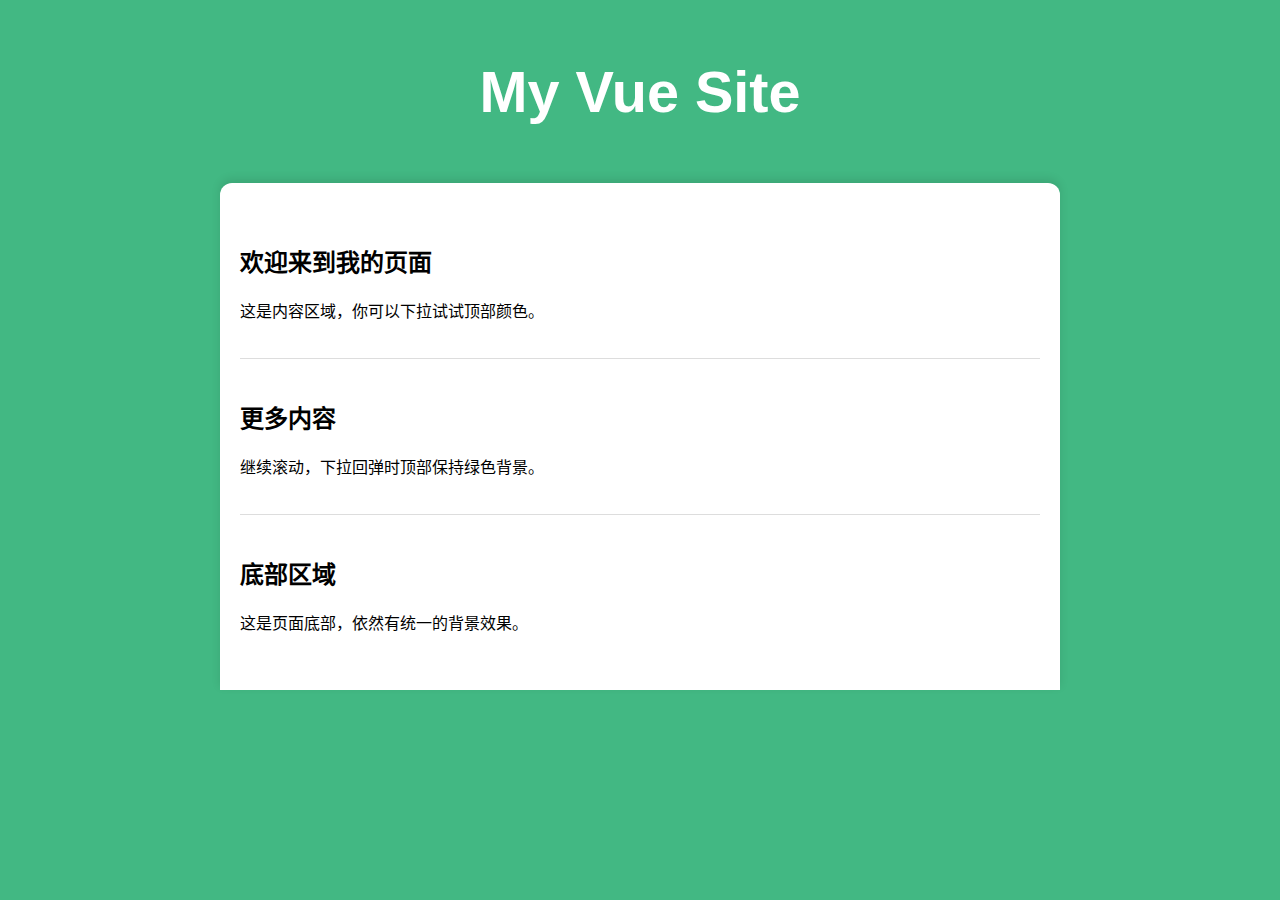
<file: pages/test.lightking.me/index.html>
<!DOCTYPE html>
<html lang="zh-CN">
  <head>
    <meta charset="UTF-8" />
    <meta name="viewport" content="width=device-width, initial-scale=1.0" />
    <title>下拉回弹效果示例</title>
    <link rel="stylesheet" href="style.css" />
  </head>
  <body>
    <header>
      <h1>My Vue Site</h1>
    </header>

    <main>
      <section>
        <h2>欢迎来到我的页面</h2>
        <p>这是内容区域，你可以下拉试试顶部颜色。</p>
      </section>
      <section>
        <h2>更多内容</h2>
        <p>继续滚动，下拉回弹时顶部保持绿色背景。</p>
      </section>
      <section>
        <h2>底部区域</h2>
        <p>这是页面底部，依然有统一的背景效果。</p>
      </section>
    </main>
  </body>
</html>
</file>
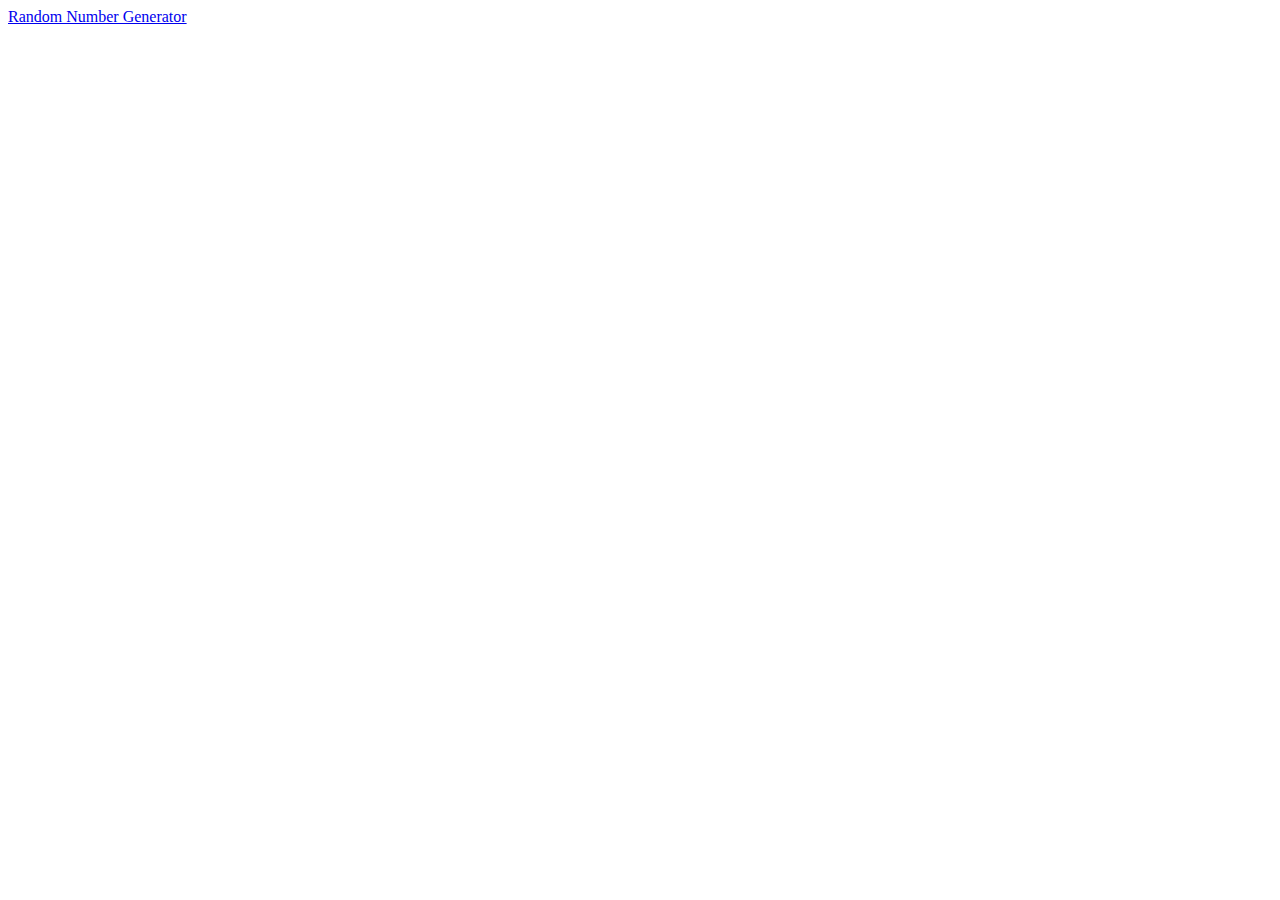
<file: pages/tools.lightking.me/index.html>
<!DOCTYPE html>
<html lang="zh-CN">
  <head>
    <meta charset="UTF-8" />
    <meta name="viewport" content="width=device-width, initial-scale=1.0" />
    <title>Tools</title>
  </head>
  <body>
    <a href="https://tools.lightking.me/random/index.html">Random Number Generator</a><br />
  </body>
</html>
</file>
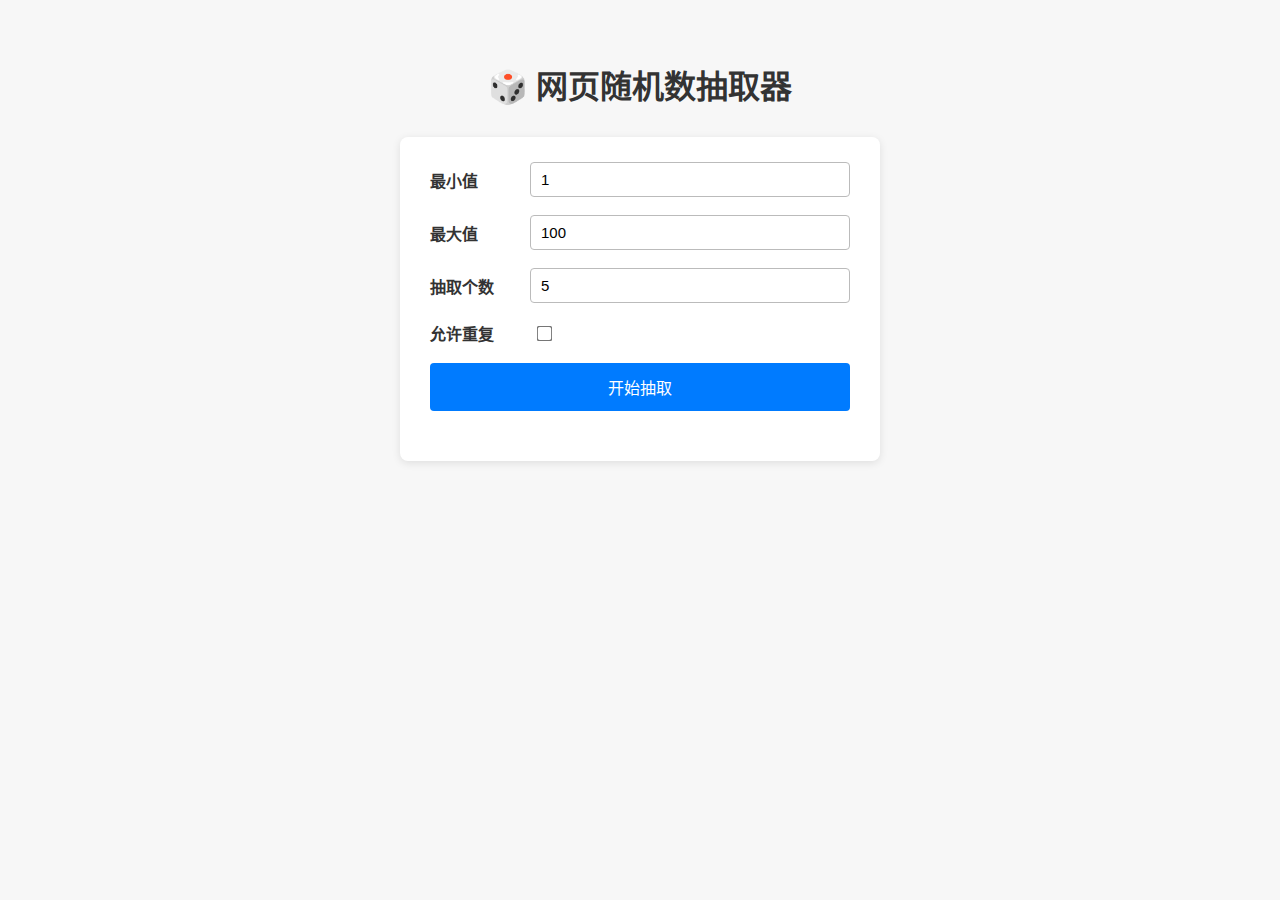
<file: pages/tools.lightking.me/random/index.html>
<!DOCTYPE html>
<html lang="zh-CN">
  <head>
    <meta charset="UTF-8" />
    <title>网页随机数抽取器</title>
    <meta name="viewport" content="width=device-width, initial-scale=1" />
    <meta name="keywords" content="随机数、抽奖、生成器" />
    <meta name="author" content="LightKing" />
    <link rel="stylesheet" type="text/css" href="style.css" />
    <script src="script.js" defer></script>
  </head>
  <body>
    <h1>🎲 网页随机数抽取器</h1>
    <div class="box">
      <div class="row">
        <label>最小值</label>
        <input id="min" type="number" value="1" />
      </div>
      <div class="row">
        <label>最大值</label>
        <input id="max" type="number" value="100" />
      </div>
      <div class="row">
        <label>抽取个数</label>
        <input id="count" type="number" value="5" />
      </div>
      <div class="row">
        <label>允许重复</label>
        <input id="dup" type="checkbox" />
      </div>
      <button onclick="draw()">开始抽取</button>

      <div id="result"></div>
    </div>
  </body>
</html>
</file>
<file: pages/test.lightking.me/style.css>
/* 设置全局背景色 */
html,
body {
    margin: 0;
    padding: 0;
    height: 100%;
    background-color: #42b883;
    /* Vue 绿色 */
    font-family: Arial, sans-serif;
}

/* 页头 */
header {
    background: transparent;
    color: white;
    padding: 20px;
    font-size: 1.8rem;
    text-align: center;
    font-weight: bold;
}

/* 内容容器 */
main {
    background: white;
    border-radius: 12px 12px 0 0;
    padding: 20px;
    max-width: 800px;
    margin: 0 auto;
    box-shadow: 0 -4px 10px rgba(0, 0, 0, 0.1);
}

/* 内容块样式 */
section {
    padding: 20px 0;
    border-bottom: 1px solid #ddd;
}

section:last-child {
    border-bottom: none;
}
</file>
<file: pages/tools.lightking.me/random/style.css>
body {
    font-family: -apple-system, BlinkMacSystemFont, "Segoe UI", Roboto, "Helvetica Neue", Arial, "Noto Sans", sans-serif;
    margin: 0;
    padding: 40px 20px;
    background: #f7f7f7;
    color: #333;
}

h1 {
    text-align: center;
    margin-bottom: 30px;
}

.box {
    max-width: 420px;
    margin: 0 auto;
    background: #fff;
    border-radius: 8px;
    padding: 25px 30px;
    box-shadow: 0 2px 8px rgba(0, 0, 0, 0.1);
}

.row {
    margin-bottom: 18px;
    display: flex;
    align-items: center;
}

label {
    width: 100px;
    font-weight: 600;
}

input[type="number"] {
    flex: 1;
    padding: 8px 10px;
    border: 1px solid #bbb;
    border-radius: 4px;
    font-size: 15px;
}

input[type="checkbox"] {
    margin-left: 8px;
    transform: scale(1.2);
}

button {
    width: 100%;
    padding: 12px;
    font-size: 16px;
    border: none;
    border-radius: 4px;
    background: #007bff;
    color: #fff;
    cursor: pointer;
}

button:hover {
    background: #005dcf;
}

#result {
    margin-top: 25px;
    font-size: 17px;
    line-height: 1.6;
    word-break: break-all;
}

.tag {
    display: inline-block;
    background: #e7f1ff;
    color: #005dcf;
    padding: 4px 8px;
    border-radius: 4px;
    margin: 4px 4px 0 0;
}
</file>
